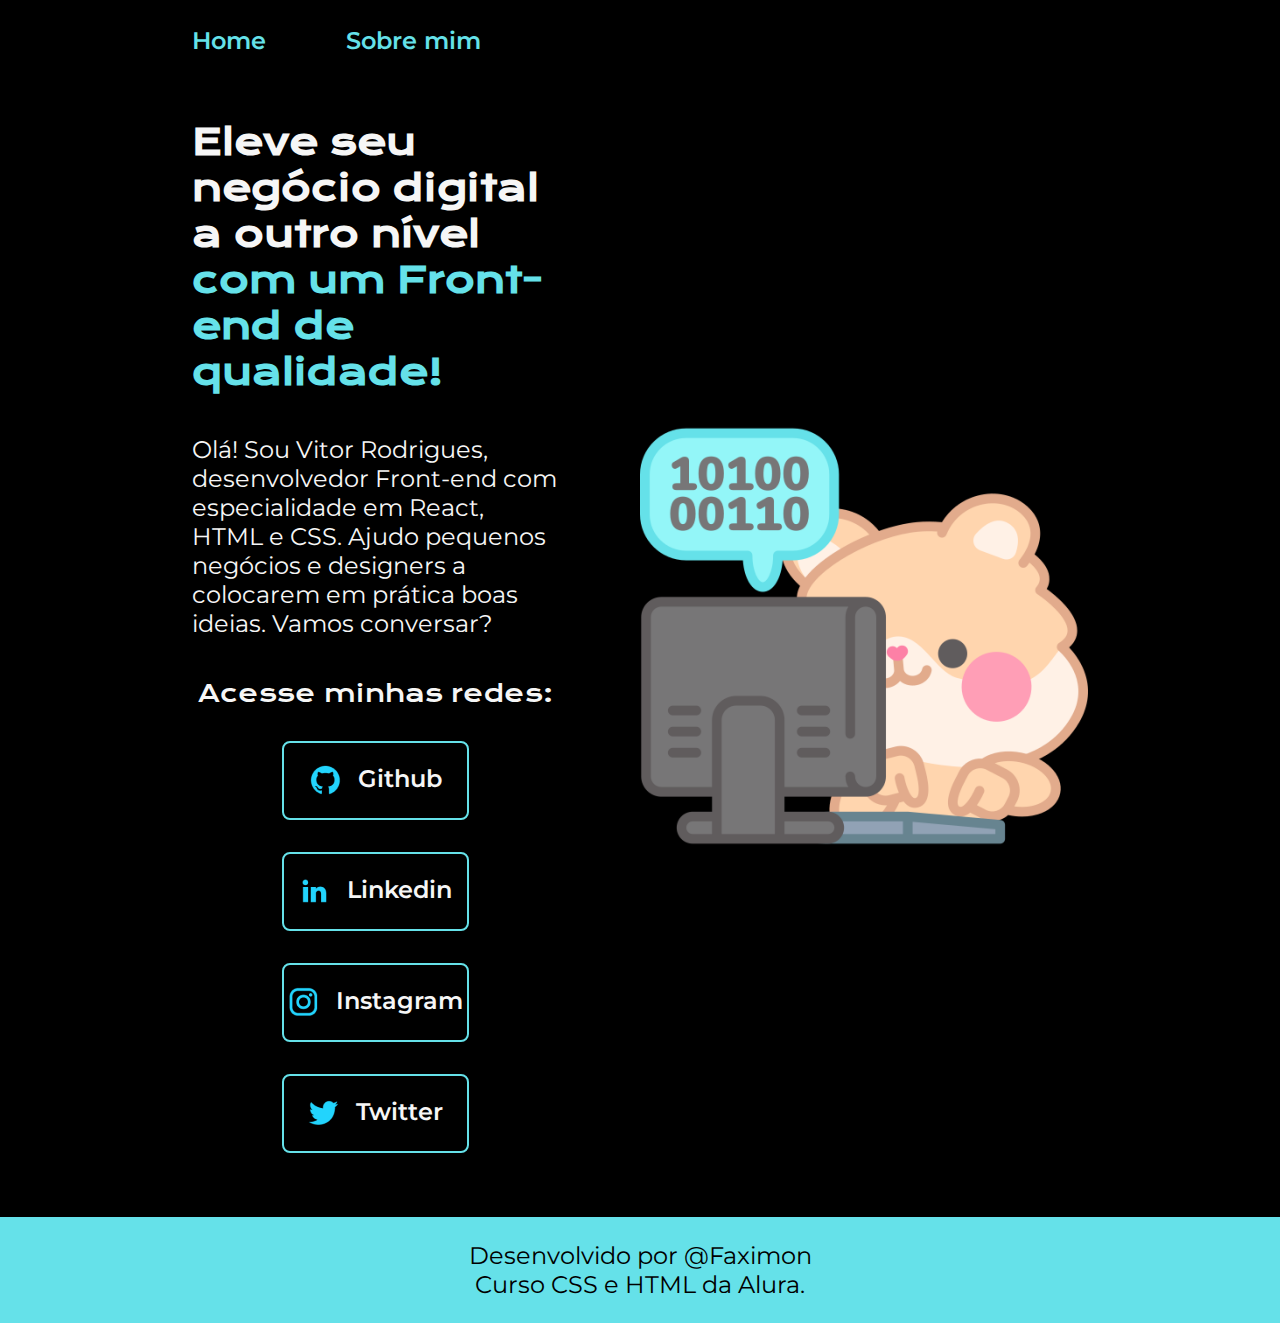
<file: index.html>
<!DOCTYPE html>
<html lang="pt-br">
<head>
    <meta charset="UTF-8">
    <meta name="viewport" content="width=device-width, initial-scale=1.0">
    <link rel="stylesheet" href="./styles/style.css">
    <title>Portfólio</title>
</head>
<body>
    <header class="cabecalho">
        <nav class="cabecalho__menu">
            <a class="cabecalho__menu__link" href="index.html">Home</a>
            <a class="cabecalho__menu__link" href="about.html">Sobre mim</a>
        </nav> 
    </header>
    <main class="apresentacao">    
        <section class="apresentacao__conteudo">
            <h1 class="apresentacao__conteudo__titulo">Eleve seu negócio digital a outro nível <strong class="titulo-destaque">com um Front-end de qualidade!</strong></h1>
            <p class="apresentacao__conteudo__texto">Olá! Sou Vitor Rodrigues, desenvolvedor Front-end com especialidade em React, HTML e CSS.
            Ajudo pequenos negócios e designers a colocarem em prática boas ideias. Vamos conversar?</p>
            <div class="apresentacao__links">
                <h2 class="apresentacao__links__subtitulo">Acesse minhas redes:</h2>
                <a class="apresentacao__links__navegacao" href="https://github.com/faximon" target="_blank">
                    <img src="./assets/github.png">
                    Github
                </a>
                <a class="apresentacao__links__navegacao" href="https://www.linkedin.com/in/faximon/" target="_blank">
                    <img src="./assets/linkedin.png">
                    Linkedin
                </a>
                <a class="apresentacao__links__navegacao" href="https://instagram.com/faximon" target="_blank">
                    <img src="./assets/instagram.png">
                    Instagram
                </a>
                <a class="apresentacao__links__navegacao" href="https://twitter.com/faximon" target="_blank">
                    <img src="./assets/twitter.png">
                    Twitter
                </a>
            </div>
        </section> 
        <img class="apresentacao__imagem" src="./assets/imagem.png" alt="Desenvolvedora programando">
    </main>
    <footer class="rodape">
        <p>Desenvolvido por @Faximon</p>
        <p>Curso CSS e HTML da Alura.</p>
    </footer>
</body>
</html>
</file>
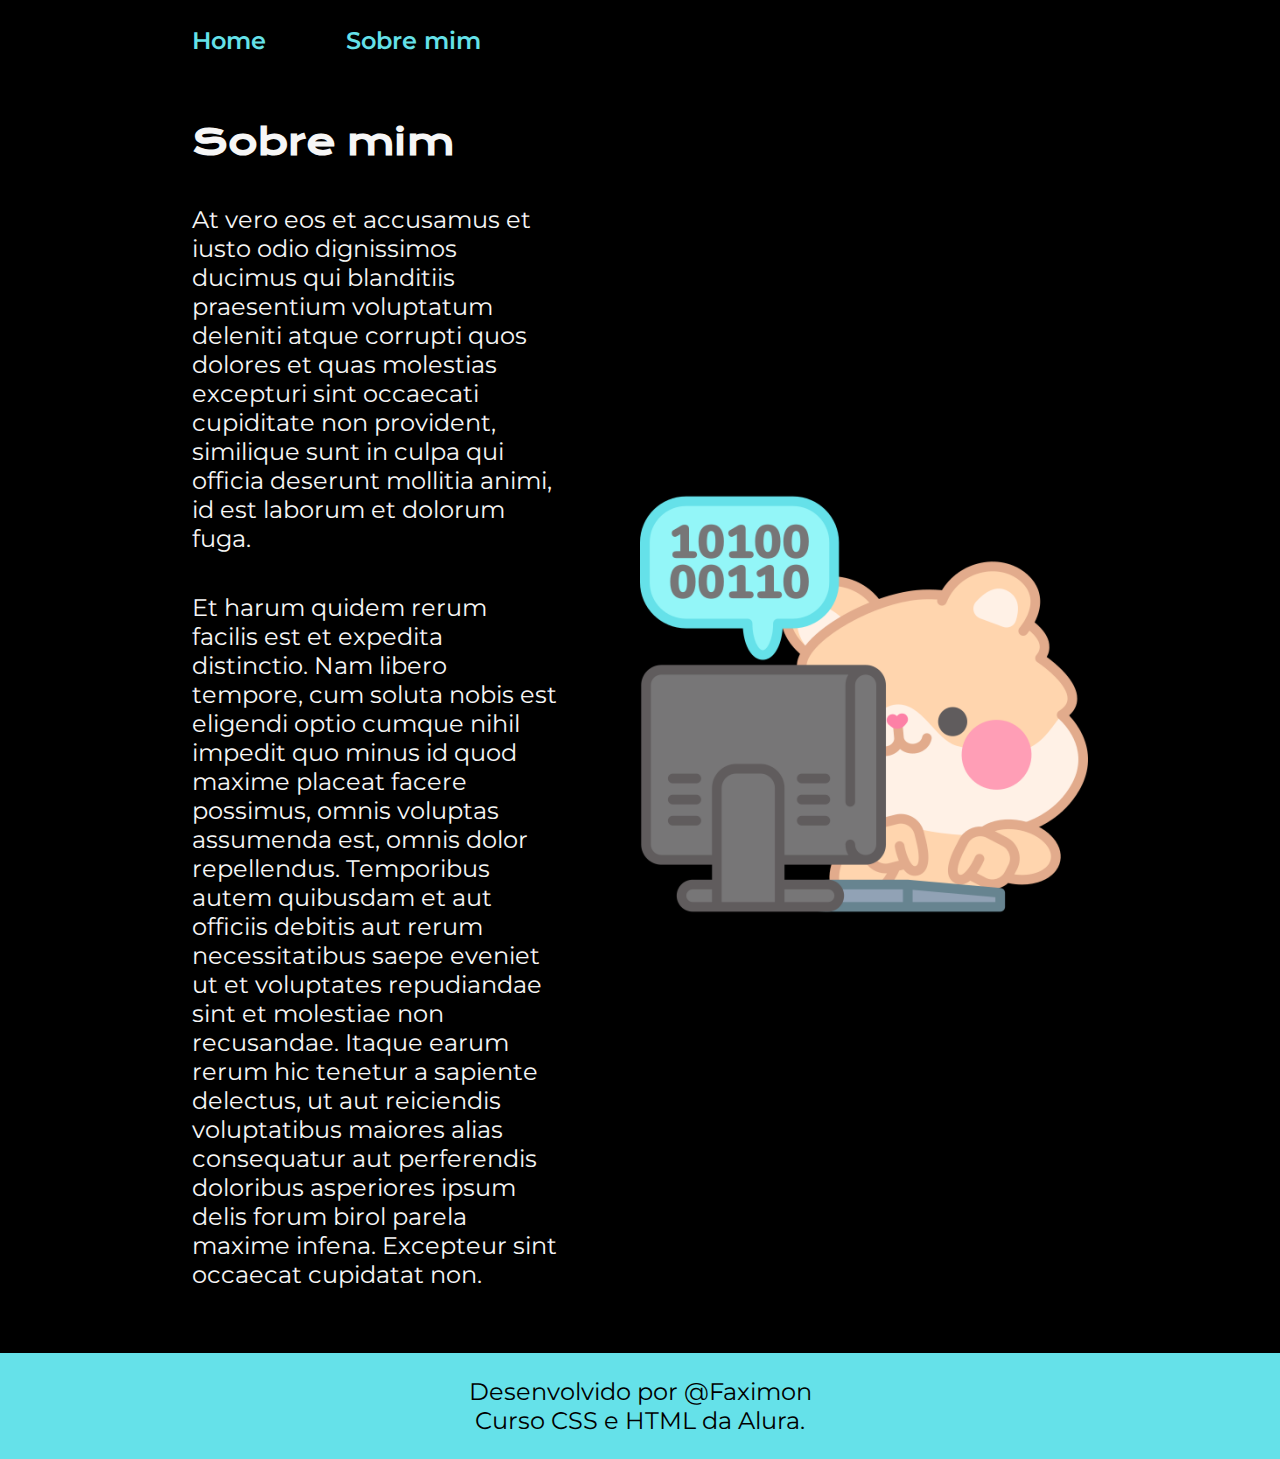
<file: about.html>
<!DOCTYPE html>
<html lang="pt-br">
<head>
    <meta charset="UTF-8">
    <meta name="viewport" content="width=device-width, initial-scale=1.0">
    <link rel="stylesheet" href="./styles/style.css">
    <title>Sobre mim</title>
</head>
<body>
    <header class="cabecalho">
        <nav class="cabecalho__menu">
            <a class="cabecalho__menu__link" href="index.html">Home</a>
            <a class="cabecalho__menu__link" href="about.html">Sobre mim</a>
        </nav> 
    </header>
 
    <main class="apresentacao">    
        <section class="apresentacao__conteudo">
            <h1 class="apresentacao__conteudo__titulo">Sobre mim</h1>
            <p class="apresentacao__conteudo__texto">At vero eos et accusamus et iusto odio dignissimos ducimus qui 
                blanditiis praesentium voluptatum deleniti atque corrupti quos 
                dolores et quas molestias excepturi sint occaecati cupiditate 
                non provident, similique sunt in culpa qui officia deserunt 
                mollitia animi, id est laborum et dolorum fuga.
            </p>
            <p class="apresentacao__conteudo__texto">Et harum quidem rerum facilis est et expedita distinctio. 
                Nam libero tempore, cum soluta nobis est eligendi optio 
                cumque nihil impedit quo minus id quod maxime placeat 
                facere possimus, omnis voluptas assumenda est, omnis 
                dolor repellendus. Temporibus autem quibusdam et aut 
                officiis debitis aut rerum necessitatibus saepe eveniet 
                ut et voluptates repudiandae sint et molestiae non recusandae. 
                Itaque earum rerum hic tenetur a sapiente delectus, ut aut reiciendis 
                voluptatibus maiores alias consequatur aut perferendis doloribus asperiores 
                ipsum delis forum birol parela maxime infena. Excepteur sint occaecat cupidatat non.
            </p>
        </section>
        <img class="apresentacao__imagem" src="./assets/imagem.png" alt="Desenvolvedora programando">
    </main>

    <footer class="rodape">
        <p>Desenvolvido por @Faximon</p>
        <p>Curso CSS e HTML da Alura.</p>
    </footer>
</body>
</html>
</file>
<file: styles/style.css>
/* realizando um reset em todos os valores 
de margin e padding de todos elementos na tela */
@import url('https://fonts.googleapis.com/css2?family=Krona+One&family=Montserrat:ital@0;1&display=swap');

:root {
    --cor-primaria: #000000;
    --cor-secundaria: #f6f6f6;
    --cor-terciaria: #65E1E9ff;
    --cor-hover-link: #92F5F7ff;
    /* --cor-hover-link: #272727; */

    --fonte-primaria: 'Krona One', sans-serif;
    --fonte-secundaria: 'Montserrat', sans-serif;
}

* {
    margin: 0;
    padding: 0;
}

body {
    box-sizing: border-box;
    background-color: var(--cor-primaria);
    color: var(--cor-secundaria);
}

.cabecalho {
    padding: 2% 0% 0% 15%;
}

.cabecalho__menu {
    display: flex;
    gap: 80px;
}

.cabecalho__menu__link {
    font-family: var(--fonte-secundaria);
    font-weight: 600;
    font-size: 1.5rem;
    color: var(--cor-terciaria);
    text-decoration: none;
}

.cabecalho__menu__link:hover {
    color: #007bff;
}

.apresentacao {
    padding: 5% 15%;
    gap: 82px;
    display: flex;
    align-items: center;
    justify-content: space-between;
}

.apresentacao__conteudo {
    width: 50%;
    display: flex;
    flex-direction: column;
    gap: 40px;
}

.apresentacao__conteudo__titulo {
    font-size: 2.25rem;
    font-family: var(--fonte-primaria);
}

.titulo-destaque {
    color: var(--cor-terciaria);
}

.apresentacao__conteudo__texto {
    font-size: 1.5rem;
    font-family: var(--fonte-secundaria);
}

.apresentacao__links {
    display: flex;
    flex-direction: column;
    align-items: center;
    justify-content: space-between;
    gap: 32px;
}

.apresentacao__links__subtitulo {
    font-size: 1.5rem;
    font-family: var(--fonte-primaria);
    font-weight: 400;
}

.apresentacao__links__navegacao {
    display: flex;
    justify-content: center;
    gap: 16px;
    width: 50%;
    text-align: center;
    border: 2px solid var(--cor-terciaria);
    border-radius: 8px;
    padding: 21.5px 0;
    color: var(--cor-secundaria);
    font-size: 1.5rem;
    font-family: var(--fonte-secundaria);
    font-weight: 600;
    text-decoration: none;
    transition: background-color 0.3s, transform 0.3s;
}

.apresentacao__links__navegacao:hover {
    background-color: var(--cor-hover-link);
    transform: rotate3d(1, 1, 0, 15deg);
    color: black;
}

.apresentacao__imagem {
       width: 50%;
}

.rodape {
    color: var(--cor-primaria);
    background-color: var(--cor-terciaria);
    text-align: center;
    font-family: var(--fonte-secundaria);
    font-size: 1.5rem;
    padding: 24px;
    font-weight: 400;
}

@media (max-width: 1200px) {
    .cabecalho {
        padding: 10%;
    }

    .cabecalho__menu{
        justify-content: center;
    }

    .apresentacao{
        flex-direction: column-reverse;
        padding: 5%;
    }

    .apresentacao__conteudo {
        width: auto;
    }
}
</file>
